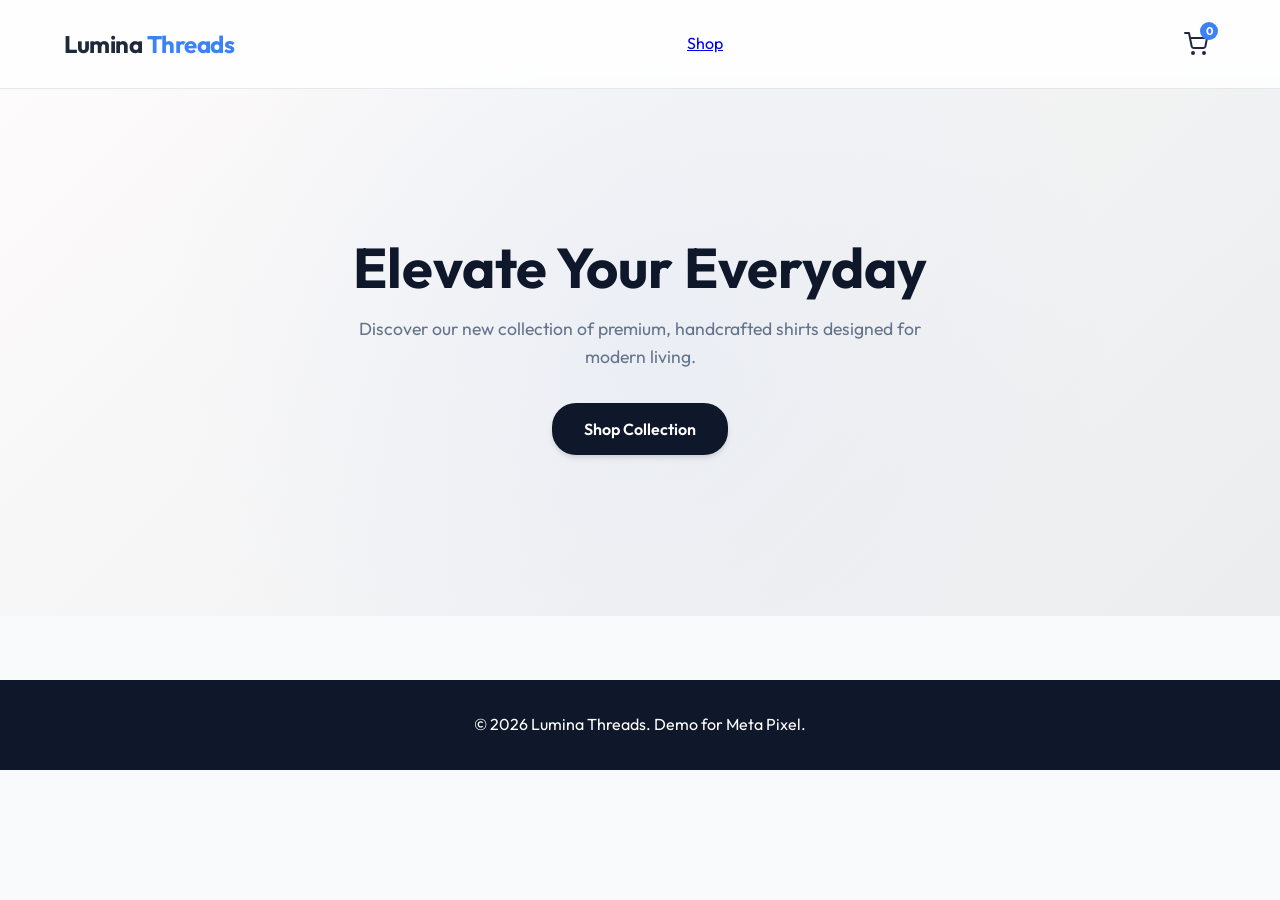
<file: index.html>
<!DOCTYPE html>
<html lang="en">

<head>
    <meta charset="UTF-8">
    <meta name="viewport" content="width=device-width, initial-scale=1.0">
    <title>Lumina Threads | Home</title>
    <!-- Modern Typography -->
    <link rel="preconnect" href="https://fonts.googleapis.com">
    <link rel="preconnect" href="https://fonts.gstatic.com" crossorigin>
    <link href="https://fonts.googleapis.com/css2?family=Outfit:wght@300;400;500;600;700&display=swap" rel="stylesheet">
    <link rel="stylesheet" href="styles.css">

    <!-- Meta Pixel Code -->
    <script>
        !function (f, b, e, v, n, t, s) {
            if (f.fbq) return; n = f.fbq = function () {
                n.callMethod ?
                n.callMethod.apply(n, arguments) : n.queue.push(arguments)
            };
            if (!f._fbq) f._fbq = n; n.push = n; n.loaded = !0; n.version = '2.0';
            n.queue = []; t = b.createElement(e); t.async = !0;
            t.src = v; s = b.getElementsByTagName(e)[0];
            s.parentNode.insertBefore(t, s)
        }(window, document, 'script',
            'https://connect.facebook.net/en_US/fbevents.js');
        fbq('init', '1961169484470477');
    </script>
    <noscript><img height="1" width="1" style="display:none"
            src="https://www.facebook.com/tr?id=1961169484470477&ev=PageView&noscript=1" /></noscript>
    <!-- End Meta Pixel Code -->

    <!-- Meta Pixel Base Code Placeholder -->
    <script>
        // Mock tracking function for demonstration purposes
        window.trackPixelEvent = function (eventName, parameters) {
            console.log(`%c[Meta Pixel Hook] %c${eventName}`, "color: #1877F2; font-weight: bold;", "color: #fff; background: #333; padding: 2px 6px; border-radius: 4px;", parameters || "");
        };
    </script>
</head>

<body>

    <!-- Navigation -->
    <nav class="navbar">
        <div class="logo">
            <a href="index.html" style="text-decoration: none; color: inherit;">
                <span>Lumina</span>
                <span class="logo-accent">Threads</span>
            </a>
        </div>
        <div class="nav-links">
            <a href="products.html" class="nav-link">Shop</a>
        </div>
        <div class="nav-actions">
            <button id="cart-btn" class="cart-toggle" aria-label="Go to Cart">
                <svg width="24" height="24" viewBox="0 0 24 24" fill="none" stroke="currentColor" stroke-width="2"
                    stroke-linecap="round" stroke-linejoin="round">
                    <circle cx="9" cy="21" r="1"></circle>
                    <circle cx="20" cy="21" r="1"></circle>
                    <path d="M1 1h4l2.68 13.39a2 2 0 0 0 2 1.61h9.72a2 2 0 0 0 2-1.61L23 6H6"></path>
                </svg>
                <span id="cart-count">0</span>
            </button>
        </div>
    </nav>

    <!-- Hero Section -->
    <header class="hero" id="home-hero">
        <div class="hero-content">
            <h1>Elevate Your Everyday</h1>
            <p>Discover our new collection of premium, handcrafted shirts designed for modern living.</p>
            <button class="cta-button" onclick="window.location.href='products.html'">Shop Collection</button>
        </div>
    </header>

    <footer>
        <p>&copy; <span id="year"></span> Lumina Threads. Demo for Meta Pixel.</p>
    </footer>

    <script src="data.js"></script>
    <script src="shared.js"></script>
    <script src="home.js"></script>
</body>

</html>
</file>
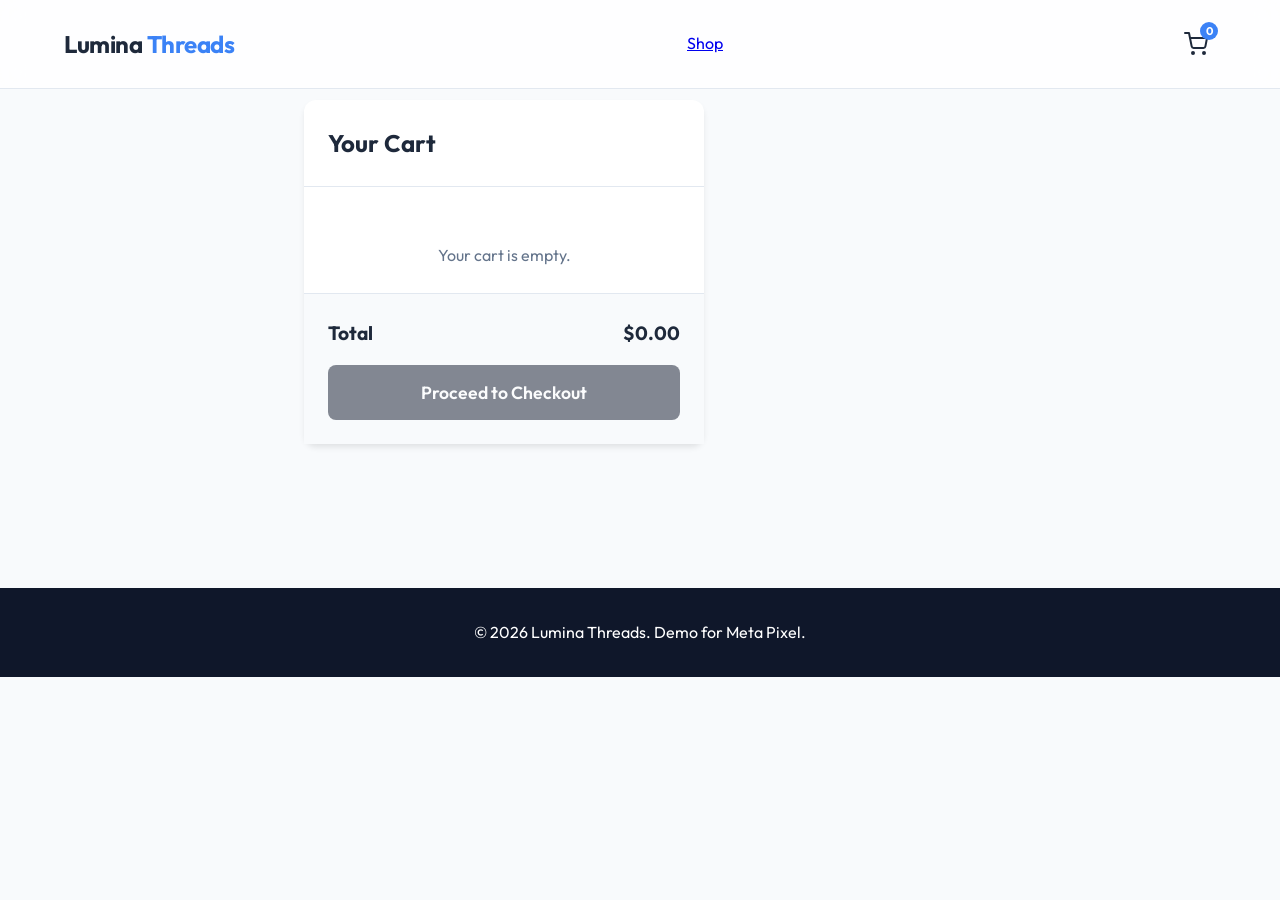
<file: cart.html>
<!DOCTYPE html>
<html lang="en">

<head>
    <meta charset="UTF-8">
    <meta name="viewport" content="width=device-width, initial-scale=1.0">
    <title>Lumina Threads | Your Cart</title>
    <!-- Modern Typography -->
    <link rel="preconnect" href="https://fonts.googleapis.com">
    <link rel="preconnect" href="https://fonts.gstatic.com" crossorigin>
    <link href="https://fonts.googleapis.com/css2?family=Outfit:wght@300;400;500;600;700&display=swap" rel="stylesheet">
    <link rel="stylesheet" href="styles.css">

    <!-- Meta Pixel Code -->
    <script>
        !function (f, b, e, v, n, t, s) {
            if (f.fbq) return; n = f.fbq = function () {
                n.callMethod ?
                n.callMethod.apply(n, arguments) : n.queue.push(arguments)
            };
            if (!f._fbq) f._fbq = n; n.push = n; n.loaded = !0; n.version = '2.0';
            n.queue = []; t = b.createElement(e); t.async = !0;
            t.src = v; s = b.getElementsByTagName(e)[0];
            s.parentNode.insertBefore(t, s)
        }(window, document, 'script',
            'https://connect.facebook.net/en_US/fbevents.js');
        fbq('init', '1961169484470477');
    </script>
    <noscript><img height="1" width="1" style="display:none"
            src="https://www.facebook.com/tr?id=1961169484470477&ev=PageView&noscript=1" /></noscript>
    <!-- End Meta Pixel Code -->

    <script>
        window.trackPixelEvent = function (eventName, parameters) {
            console.log(`%c[Meta Pixel Hook] %c${eventName}`, "color: #1877F2; font-weight: bold;", "color: #fff; background: #333; padding: 2px 6px; border-radius: 4px;", parameters || "");
        };
    </script>
</head>

<body>

    <!-- Navigation -->
    <nav class="navbar">
        <div class="logo">
            <a href="index.html" style="text-decoration: none; color: inherit;">
                <span>Lumina</span>
                <span class="logo-accent">Threads</span>
            </a>
        </div>
        <div class="nav-links">
            <a href="products.html" class="nav-link">Shop</a>
        </div>
        <div class="nav-actions">
            <!-- Icon is just a static counter for this page -->
            <button id="cart-btn" class="cart-toggle" aria-label="Go to Cart">
                <svg width="24" height="24" viewBox="0 0 24 24" fill="none" stroke="currentColor" stroke-width="2"
                    stroke-linecap="round" stroke-linejoin="round">
                    <circle cx="9" cy="21" r="1"></circle>
                    <circle cx="20" cy="21" r="1"></circle>
                    <path d="M1 1h4l2.68 13.39a2 2 0 0 0 2 1.61h9.72a2 2 0 0 0 2-1.61L23 6H6"></path>
                </svg>
                <span id="cart-count">0</span>
            </button>
        </div>
    </nav>

    <main class="products-container" style="padding-top: 100px; max-width: 800px; margin: 0 auto;">
        <div class="cart-drawer-content"
            style="position: static; width: 100%; border-radius: 12px; box-shadow: 0 4px 6px -1px rgb(0 0 0 / 0.1);">
            <div class="cart-header">
                <h2>Your Cart</h2>
            </div>

            <div id="cart-items" class="cart-items-container" style="max-height: none;">
                <!-- Cart items will be injected here -->
            </div>

            <div class="cart-footer">
                <div class="cart-total">
                    <span>Total</span>
                    <span id="cart-total-price">$0.00</span>
                </div>
                <!-- Pixel Hook: InitiateCheckout -->
                <button id="checkout-btn" class="checkout-btn" disabled>Proceed to Checkout</button>
            </div>
        </div>
    </main>

    <footer>
        <p>&copy; <span id="year"></span> Lumina Threads. Demo for Meta Pixel.</p>
    </footer>

    <script src="data.js"></script>
    <script src="shared.js"></script>
    <script src="cart.js"></script>
</body>

</html>
</file>
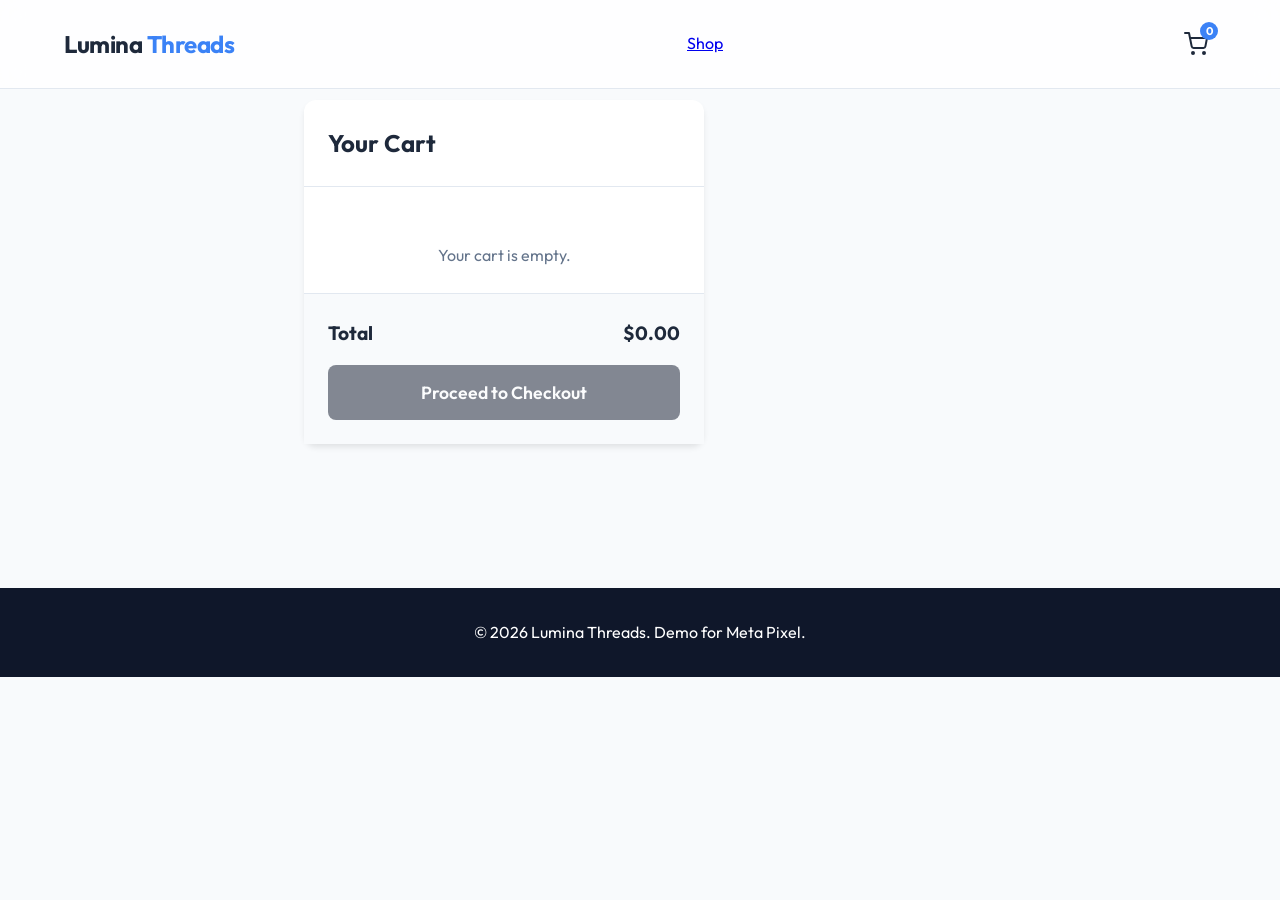
<file: checkout.html>
<!DOCTYPE html>
<html lang="en">

<head>
    <meta charset="UTF-8">
    <meta name="viewport" content="width=device-width, initial-scale=1.0">
    <title>Lumina Threads | Checkout</title>
    <!-- Modern Typography -->
    <link rel="preconnect" href="https://fonts.googleapis.com">
    <link rel="preconnect" href="https://fonts.gstatic.com" crossorigin>
    <link href="https://fonts.googleapis.com/css2?family=Outfit:wght@300;400;500;600;700&display=swap" rel="stylesheet">
    <link rel="stylesheet" href="styles.css">

    <style>
        .checkout-form {
            background: #fff;
            padding: 2rem;
            border-radius: 12px;
            box-shadow: 0 4px 6px -1px rgb(0 0 0 / 0.1);
        }

        .form-group {
            margin-bottom: 1.5rem;
        }

        .form-group label {
            display: block;
            margin-bottom: 0.5rem;
            font-weight: 500;
        }

        .form-group input {
            width: 100%;
            padding: 0.75rem;
            border: 1px solid #ddd;
            border-radius: 6px;
            font-family: inherit;
        }
    </style>

    <!-- Meta Pixel Code -->
    <script>
        !function (f, b, e, v, n, t, s) {
            if (f.fbq) return; n = f.fbq = function () {
                n.callMethod ?
                n.callMethod.apply(n, arguments) : n.queue.push(arguments)
            };
            if (!f._fbq) f._fbq = n; n.push = n; n.loaded = !0; n.version = '2.0';
            n.queue = []; t = b.createElement(e); t.async = !0;
            t.src = v; s = b.getElementsByTagName(e)[0];
            s.parentNode.insertBefore(t, s)
        }(window, document, 'script',
            'https://connect.facebook.net/en_US/fbevents.js');
        fbq('init', '1961169484470477');
    </script>
    <noscript><img height="1" width="1" style="display:none"
            src="https://www.facebook.com/tr?id=1961169484470477&ev=PageView&noscript=1" /></noscript>
    <!-- End Meta Pixel Code -->

    <script>
        window.trackPixelEvent = function (eventName, parameters) {
            console.log(`%c[Meta Pixel Hook] %c${eventName}`, "color: #1877F2; font-weight: bold;", "color: #fff; background: #333; padding: 2px 6px; border-radius: 4px;", parameters || "");
        };
    </script>
</head>

<body>

    <!-- Navigation -->
    <nav class="navbar">
        <div class="logo">
            <a href="index.html" style="text-decoration: none; color: inherit;">
                <span>Lumina</span>
                <span class="logo-accent">Threads</span>
            </a>
        </div>
        <div class="nav-links">
            <a href="products.html" class="nav-link">Shop</a>
        </div>
    </nav>

    <main class="products-container" style="padding-top: 100px; max-width: 600px; margin: 0 auto;">
        <h2 class="section-title">Checkout</h2>
        <form id="checkout-form" class="checkout-form">
            <h3>Shipping Information</h3>
            <div class="form-group">
                <label for="name">Full Name</label>
                <input type="text" id="name" required>
            </div>
            <div class="form-group">
                <label for="address">Address</label>
                <input type="text" id="address" required>
            </div>

            <button type="button" id="save-shipping" class="cta-button"
                style="margin-bottom:2rem; width:100%; background:#333;">Save Shipping Info</button>

            <h3>Payment Information</h3>
            <div class="form-group">
                <label for="card">Credit Card Number (Mock)</label>
                <input type="text" id="card" placeholder="1234 5678 9101 1121" required>
            </div>

            <button type="submit" id="complete-purchase" class="cta-button" style="width: 100%;">Complete
                Purchase</button>
        </form>
    </main>

    <footer>
        <p>&copy; <span id="year"></span> Lumina Threads. Demo for Meta Pixel.</p>
    </footer>

    <script src="data.js"></script>
    <script src="shared.js"></script>
    <script src="checkout.js"></script>
</body>

</html>
</file>
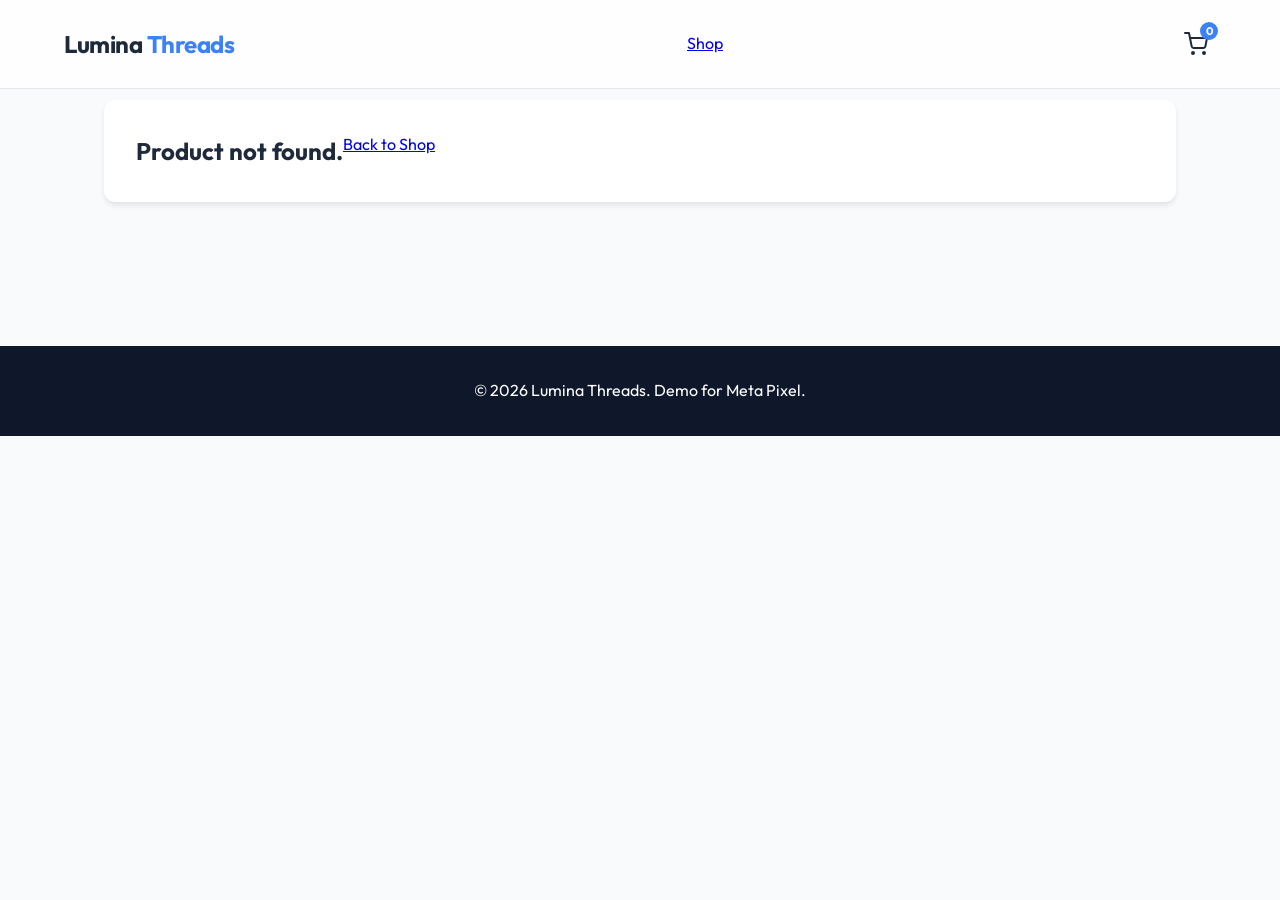
<file: product.html>
<!DOCTYPE html>
<html lang="en">

<head>
    <meta charset="UTF-8">
    <meta name="viewport" content="width=device-width, initial-scale=1.0">
    <title>Lumina Threads | Product Details</title>
    <!-- Modern Typography -->
    <link rel="preconnect" href="https://fonts.googleapis.com">
    <link rel="preconnect" href="https://fonts.gstatic.com" crossorigin>
    <link href="https://fonts.googleapis.com/css2?family=Outfit:wght@300;400;500;600;700&display=swap" rel="stylesheet">
    <link rel="stylesheet" href="styles.css">

    <!-- Meta Pixel Code -->
    <script>
        !function (f, b, e, v, n, t, s) {
            if (f.fbq) return; n = f.fbq = function () {
                n.callMethod ?
                n.callMethod.apply(n, arguments) : n.queue.push(arguments)
            };
            if (!f._fbq) f._fbq = n; n.push = n; n.loaded = !0; n.version = '2.0';
            n.queue = []; t = b.createElement(e); t.async = !0;
            t.src = v; s = b.getElementsByTagName(e)[0];
            s.parentNode.insertBefore(t, s)
        }(window, document, 'script',
            'https://connect.facebook.net/en_US/fbevents.js');
        fbq('init', '1961169484470477');
    </script>
    <noscript><img height="1" width="1" style="display:none"
            src="https://www.facebook.com/tr?id=1961169484470477&ev=PageView&noscript=1" /></noscript>
    <!-- End Meta Pixel Code -->

    <script>
        window.trackPixelEvent = function (eventName, parameters) {
            console.log(`%c[Meta Pixel Hook] %c${eventName}`, "color: #1877F2; font-weight: bold;", "color: #fff; background: #333; padding: 2px 6px; border-radius: 4px;", parameters || "");
        };
    </script>
</head>

<body>

    <!-- Navigation -->
    <nav class="navbar">
        <div class="logo">
            <a href="index.html" style="text-decoration: none; color: inherit;">
                <span>Lumina</span>
                <span class="logo-accent">Threads</span>
            </a>
        </div>
        <div class="nav-links">
            <a href="products.html" class="nav-link">Shop</a>
        </div>
        <div class="nav-actions">
            <button id="cart-btn" class="cart-toggle" aria-label="Go to Cart">
                <svg width="24" height="24" viewBox="0 0 24 24" fill="none" stroke="currentColor" stroke-width="2"
                    stroke-linecap="round" stroke-linejoin="round">
                    <circle cx="9" cy="21" r="1"></circle>
                    <circle cx="20" cy="21" r="1"></circle>
                    <path d="M1 1h4l2.68 13.39a2 2 0 0 0 2 1.61h9.72a2 2 0 0 0 2-1.61L23 6H6"></path>
                </svg>
                <span id="cart-count">0</span>
            </button>
        </div>
    </nav>

    <!-- Product Details Section -->
    <main class="products-container" style="padding-top: 100px;">
        <div id="product-details" class="modal-body"
            style="background:#fff; border-radius: 12px; box-shadow: 0 4px 6px -1px rgb(0 0 0 / 0.1); padding: 2rem;">
            <!-- Content injected by JS -->
            <p>Loading product...</p>
        </div>
    </main>

    <footer>
        <p>&copy; <span id="year"></span> Lumina Threads. Demo for Meta Pixel.</p>
    </footer>

    <script src="data.js"></script>
    <script src="shared.js"></script>
    <script src="product.js"></script>
</body>

</html>
</file>
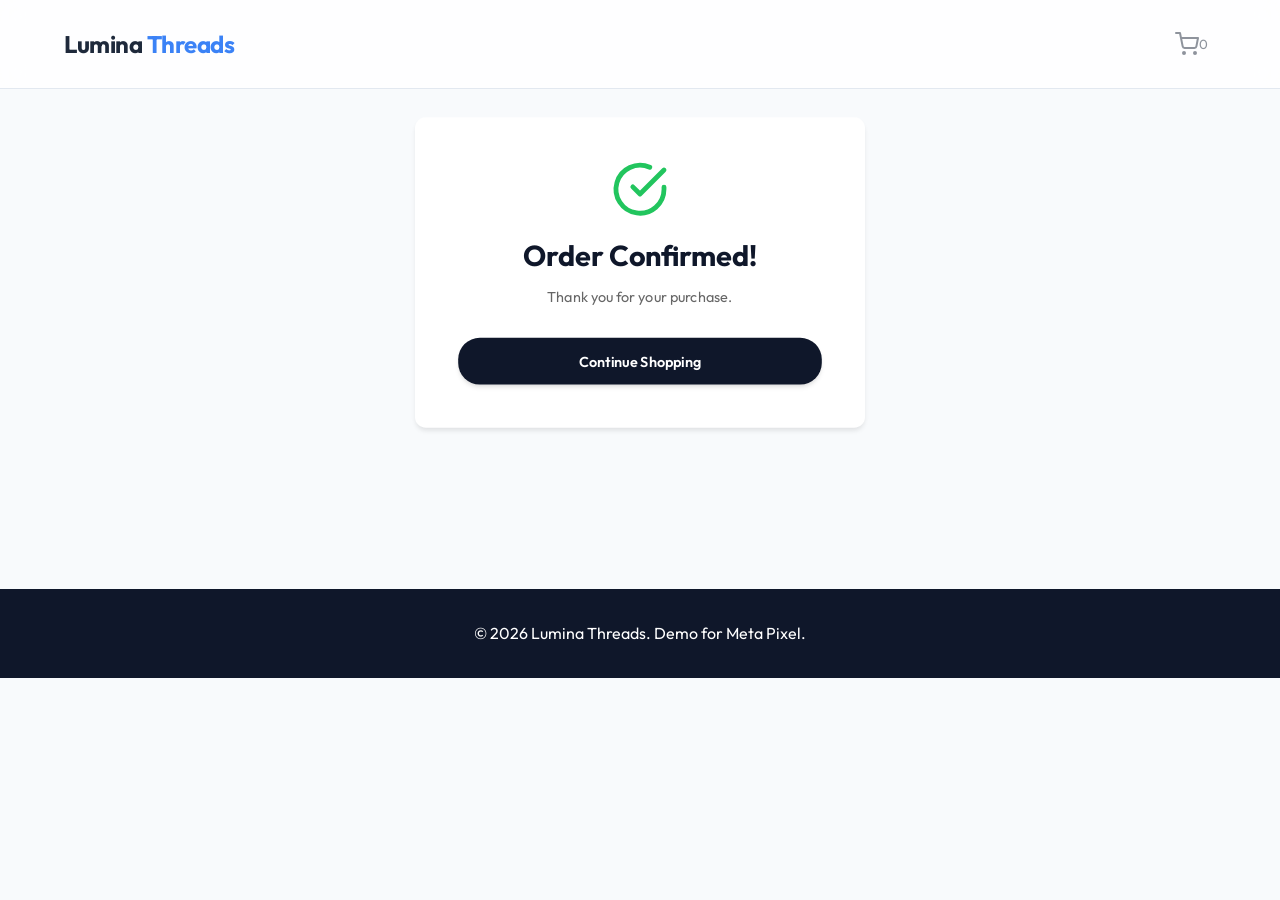
<file: success.html>
<!DOCTYPE html>
<html lang="en">

<head>
    <meta charset="UTF-8">
    <meta name="viewport" content="width=device-width, initial-scale=1.0">
    <title>Lumina Threads | Order Confirmed</title>
    <!-- Modern Typography -->
    <link rel="preconnect" href="https://fonts.googleapis.com">
    <link rel="preconnect" href="https://fonts.gstatic.com" crossorigin>
    <link href="https://fonts.googleapis.com/css2?family=Outfit:wght@300;400;500;600;700&display=swap" rel="stylesheet">
    <link rel="stylesheet" href="styles.css">

    <!-- Meta Pixel Code -->
    <script>
        !function (f, b, e, v, n, t, s) {
            if (f.fbq) return; n = f.fbq = function () {
                n.callMethod ?
                n.callMethod.apply(n, arguments) : n.queue.push(arguments)
            };
            if (!f._fbq) f._fbq = n; n.push = n; n.loaded = !0; n.version = '2.0';
            n.queue = []; t = b.createElement(e); t.async = !0;
            t.src = v; s = b.getElementsByTagName(e)[0];
            s.parentNode.insertBefore(t, s)
        }(window, document, 'script',
            'https://connect.facebook.net/en_US/fbevents.js');
        fbq('init', '1961169484470477');
    </script>
    <noscript><img height="1" width="1" style="display:none"
            src="https://www.facebook.com/tr?id=1961169484470477&ev=PageView&noscript=1" /></noscript>
    <!-- End Meta Pixel Code -->

    <script>
        window.trackPixelEvent = function (eventName, parameters) {
            console.log(`%c[Meta Pixel Hook] %c${eventName}`, "color: #1877F2; font-weight: bold;", "color: #fff; background: #333; padding: 2px 6px; border-radius: 4px;", parameters || "");
        };
    </script>
</head>

<body>

    <!-- Navigation -->
    <nav class="navbar">
        <div class="logo">
            <a href="index.html" style="text-decoration: none; color: inherit;">
                <span>Lumina</span>
                <span class="logo-accent">Threads</span>
            </a>
        </div>
        <div class="nav-actions">
            <button class="cart-toggle" aria-label="Go to Cart" style="opacity:0.5; cursor:default;">
                <svg width="24" height="24" viewBox="0 0 24 24" fill="none" stroke="currentColor" stroke-width="2"
                    stroke-linecap="round" stroke-linejoin="round">
                    <circle cx="9" cy="21" r="1"></circle>
                    <circle cx="20" cy="21" r="1"></circle>
                    <path d="M1 1h4l2.68 13.39a2 2 0 0 0 2 1.61h9.72a2 2 0 0 0 2-1.61L23 6H6"></path>
                </svg>
                <span>0</span>
            </button>
        </div>
    </nav>

    <main class="products-container" style="padding-top: 100px; text-align: center;">
        <div class="success-card"
            style="background:#fff; border-radius:12px; padding:3rem; max-width:500px; margin:0 auto; box-shadow: 0 4px 6px -1px rgb(0 0 0 / 0.1);">
            <div class="success-icon" style="margin-bottom:1rem;">
                <svg width="64" height="64" viewBox="0 0 24 24" fill="none" stroke="#22c55e" stroke-width="2"
                    stroke-linecap="round" stroke-linejoin="round" style="display:inline-block;">
                    <path d="M22 11.08V12a10 10 0 1 1-5.93-9.14"></path>
                    <polyline points="22 4 12 14.01 9 11.01"></polyline>
                </svg>
            </div>
            <h2 style="font-size:2rem; margin-bottom:0.5rem;">Order Confirmed!</h2>
            <p style="color:#666; margin-bottom:2rem;">Thank you for your purchase.</p>
            <button onclick="window.location.href='index.html'" class="cta-button" style="width:100%;">Continue
                Shopping</button>
        </div>
    </main>

    <footer>
        <p>&copy; <span id="year"></span> Lumina Threads. Demo for Meta Pixel.</p>
    </footer>

    <script src="shared.js"></script>
    <script src="success.js"></script>
</body>

</html>
</file>
<file: styles.css>
/* --- CSS Variables & Theming --- */
:root {
    --primary-color: #0f172a; /* Slate 900 */
    --accent-color: #3b82f6; /* Blue 500 */
    --accent-hover: #2563eb; /* Blue 600 */
    --background-color: #f8fafc; /* Slate 50 */
    --surface-color: #ffffff;
    --text-primary: #1e293b; /* Slate 800 */
    --text-secondary: #64748b; /* Slate 500 */
    --border-color: #e2e8f0; /* Slate 200 */
    
    --radius-sm: 8px;
    --radius-md: 12px;
    --radius-lg: 24px;
    
    --shadow-sm: 0 1px 3px rgba(0,0,0,0.05);
    --shadow-md: 0 4px 6px -1px rgba(0,0,0,0.1), 0 2px 4px -1px rgba(0,0,0,0.06);
    --shadow-lg: 0 20px 25px -5px rgba(0,0,0,0.1), 0 10px 10px -5px rgba(0,0,0,0.04);
    
    --transition: all 0.3s cubic-bezier(0.4, 0, 0.2, 1);
}

/* --- Base & Reset --- */
* {
    margin: 0;
    padding: 0;
    box-sizing: border-box;
}

body {
    font-family: 'Outfit', sans-serif;
    background-color: var(--background-color);
    color: var(--text-primary);
    line-height: 1.6;
    overflow-x: hidden;
}

button {
    font-family: inherit;
    cursor: pointer;
    border: none;
    background: none;
    transition: var(--transition);
}

img {
    max-width: 100%;
    height: auto;
    display: block;
}

/* --- Typography Helpers --- */
.text-center { text-align: center; }
.w-full { width: 100%; }

/* --- Navigation --- */
.navbar {
    display: flex;
    justify-content: space-between;
    align-items: center;
    padding: 1.5rem 5%;
    background-color: rgba(255, 255, 255, 0.8);
    backdrop-filter: blur(12px);
    -webkit-backdrop-filter: blur(12px);
    position: fixed;
    top: 0;
    width: 100%;
    z-index: 100;
    border-bottom: 1px solid var(--border-color);
}

.logo {
    font-size: 1.5rem;
    font-weight: 700;
    letter-spacing: -0.5px;
}

.logo-accent {
    color: var(--accent-color);
}

.cart-toggle {
    position: relative;
    padding: 0.5rem;
    color: var(--text-primary);
    display: flex;
    align-items: center;
}

.cart-toggle:hover {
    color: var(--accent-color);
}

#cart-count {
    position: absolute;
    top: -2px;
    right: -2px;
    background-color: var(--accent-color);
    color: white;
    font-size: 0.7rem;
    font-weight: 700;
    width: 18px;
    height: 18px;
    border-radius: 50%;
    display: flex;
    align-items: center;
    justify-content: center;
}

/* --- Hero Section --- */
.hero {
    margin-top: 76px; /* Offset for navbar */
    min-height: 60vh;
    display: flex;
    align-items: center;
    justify-content: center;
    text-align: center;
    padding: 2rem;
    background: linear-gradient(135deg, #fdfbfb 0%, #ebedee 100%);
    position: relative;
}

.hero::before {
    content: '';
    position: absolute;
    top: 0; left: 0; right: 0; bottom: 0;
    background: radial-gradient(circle at center, rgba(59, 130, 246, 0.05) 0%, transparent 70%);
}

.hero-content {
    max-width: 600px;
    z-index: 1;
}

.hero h1 {
    font-size: 3.5rem;
    line-height: 1.1;
    margin-bottom: 1rem;
    color: var(--primary-color);
}

.hero p {
    font-size: 1.1rem;
    color: var(--text-secondary);
    margin-bottom: 2rem;
}

.cta-button {
    background-color: var(--primary-color);
    color: white;
    padding: 1rem 2rem;
    font-size: 1rem;
    font-weight: 600;
    border-radius: var(--radius-lg);
    box-shadow: var(--shadow-md);
}

.cta-button:hover {
    background-color: var(--accent-color);
    transform: translateY(-2px);
    box-shadow: var(--shadow-lg);
}

/* --- Product Grid --- */
.products-container {
    padding: 5rem 5%;
    max-width: 1200px;
    margin: 0 auto;
}

.section-title {
    font-size: 2rem;
    margin-bottom: 3rem;
    text-align: center;
}

.product-grid {
    display: grid;
    grid-template-columns: repeat(auto-fill, minmax(280px, 1fr));
    gap: 2rem;
}

/* Product Card */
.product-card {
    background: var(--surface-color);
    border-radius: var(--radius-md);
    overflow: hidden;
    box-shadow: var(--shadow-sm);
    transition: var(--transition);
    display: flex;
    flex-direction: column;
}

.product-card:hover {
    box-shadow: var(--shadow-lg);
    transform: translateY(-5px);
}

.product-image-wrapper {
    position: relative;
    overflow: hidden;
    aspect-ratio: 3/4;
    background-color: #f1f5f9;
}

.product-image-wrapper img {
    width: 100%;
    height: 100%;
    object-fit: cover;
    transition: transform 0.5s ease;
}

.product-card:hover .product-image-wrapper img {
    transform: scale(1.05);
}

.quick-view-btn {
    position: absolute;
    bottom: 1rem;
    left: 50%;
    transform: translateX(-50%) translateY(150%);
    background: rgba(255, 255, 255, 0.95);
    color: var(--primary-color);
    padding: 0.6rem 1.2rem;
    border-radius: var(--radius-lg);
    font-weight: 600;
    font-size: 0.9rem;
    opacity: 0;
    transition: all 0.3s cubic-bezier(0.34, 1.56, 0.64, 1);
}

.product-card:hover .quick-view-btn {
    transform: translateX(-50%) translateY(0);
    opacity: 1;
}

.quick-view-btn:hover {
    background: var(--primary-color);
    color: white;
}

.product-info {
    padding: 1.5rem;
    flex-grow: 1;
    display: flex;
    flex-direction: column;
}

.product-category {
    font-size: 0.8rem;
    color: var(--text-secondary);
    text-transform: uppercase;
    letter-spacing: 1px;
    margin-bottom: 0.5rem;
}

.product-title {
    font-size: 1.1rem;
    font-weight: 600;
    margin-bottom: 0.5rem;
    color: var(--primary-color);
}

.product-price {
    font-weight: 700;
    font-size: 1.2rem;
    color: var(--accent-color);
    margin-bottom: 1rem;
}

.add-to-cart-btn {
    margin-top: auto;
    background-color: var(--surface-color);
    color: var(--primary-color);
    border: 1px solid var(--border-color);
    padding: 0.75rem;
    border-radius: var(--radius-sm);
    font-weight: 600;
}

.add-to-cart-btn:hover {
    background-color: var(--primary-color);
    color: white;
    border-color: var(--primary-color);
}

/* --- Modal Overlay --- */
.modal-overlay {
    position: fixed;
    top: 0; left: 0; right: 0; bottom: 0;
    background: rgba(15, 23, 42, 0.6);
    backdrop-filter: blur(4px);
    z-index: 1000;
    display: flex;
    align-items: center;
    justify-content: center;
    opacity: 0;
    pointer-events: none;
    transition: opacity 0.3s ease;
}

.modal-overlay.active {
    opacity: 1;
    pointer-events: all;
}

.modal-content {
    background: var(--surface-color);
    border-radius: var(--radius-md);
    width: 90%;
    max-width: 800px;
    max-height: 90vh;
    overflow-y: auto;
    position: relative;
    transform: scale(0.95);
    transition: transform 0.3s cubic-bezier(0.34, 1.56, 0.64, 1);
}

.modal-overlay.active .modal-content {
    transform: scale(1);
}

.close-modal {
    position: absolute;
    top: 1rem;
    right: 1rem;
    font-size: 1.5rem;
    width: 32px;
    height: 32px;
    display: flex;
    align-items: center;
    justify-content: center;
    background: var(--background-color);
    border-radius: 50%;
    z-index: 2;
}

.close-modal:hover {
    background: var(--border-color);
}

.modal-body {
    display: flex;
    flex-direction: column;
}

@media (min-width: 768px) {
    .modal-body {
        flex-direction: row;
    }
}

.modal-image-container {
    flex: 1;
    background: #f1f5f9;
}

.modal-image-container img {
    width: 100%;
    height: 100%;
    object-fit:cover;
}

.modal-details {
    flex: 1;
    padding: 2rem;
    display: flex;
    flex-direction: column;
}

.modal-details h3 {
    font-size: 1.8rem;
    margin-bottom: 0.5rem;
}

.modal-details .price {
    font-size: 1.5rem;
    color: var(--accent-color);
    font-weight: 700;
    margin-bottom: 1.5rem;
}

.modal-details .description {
    color: var(--text-secondary);
    margin-bottom: 2rem;
    line-height: 1.8;
}

.modal-details .add-to-cart-btn {
    background: var(--primary-color);
    color: white;
    padding: 1rem;
    border-radius: var(--radius-sm);
    font-size: 1.1rem;
}
.modal-details .add-to-cart-btn:hover {
    background: var(--accent-color);
}


/* --- Cart Drawer --- */
.cart-drawer-overlay {
    position: fixed;
    top: 0; left: 0; right: 0; bottom: 0;
    background: rgba(15, 23, 42, 0.4);
    z-index: 1000;
    opacity: 0;
    pointer-events: none;
    transition: opacity 0.3s ease;
}

.cart-drawer-overlay.active {
    opacity: 1;
    pointer-events: all;
}

.cart-drawer-content {
    position: absolute;
    top: 0;
    right: -400px;
    width: 100%;
    max-width: 400px;
    height: 100%;
    background: var(--surface-color);
    box-shadow: -5px 0 25px rgba(0,0,0,0.1);
    display: flex;
    flex-direction: column;
    transition: right 0.4s cubic-bezier(0.25, 0.46, 0.45, 0.94);
}

.cart-drawer-overlay.active .cart-drawer-content {
    right: 0;
}

.cart-header {
    padding: 1.5rem;
    border-bottom: 1px solid var(--border-color);
    display: flex;
    justify-content: space-between;
    align-items: center;
}

.close-cart {
    font-size: 1.5rem;
}

.cart-items-container {
    flex: 1;
    overflow-y: auto;
    padding: 1.5rem;
    display: flex;
    flex-direction: column;
    gap: 1.5rem;
}

.empty-cart-message {
    text-align: center;
    color: var(--text-secondary);
    margin-top: 2rem;
}

.cart-item {
    display: flex;
    gap: 1rem;
    align-items: center;
}

.cart-item-img {
    width: 70px;
    height: 70px;
    border-radius: var(--radius-sm);
    object-fit: cover;
}

.cart-item-details {
    flex: 1;
}

.cart-item-title {
    font-weight: 600;
    font-size: 0.95rem;
    margin-bottom: 0.2rem;
}

.cart-item-price {
    color: var(--accent-color);
    font-weight: 500;
    font-size: 0.9rem;
}

.remove-item {
    color: #ef4444;
    font-size: 0.8rem;
    margin-top: 0.5rem;
}

.remove-item:hover {
    text-decoration: underline;
}

.cart-footer {
    padding: 1.5rem;
    border-top: 1px solid var(--border-color);
    background: var(--background-color);
}

.cart-total {
    display: flex;
    justify-content: space-between;
    font-size: 1.2rem;
    font-weight: 700;
    margin-bottom: 1rem;
}

.checkout-btn {
    width: 100%;
    background: var(--primary-color);
    color: white;
    padding: 1rem;
    border-radius: var(--radius-sm);
    font-weight: 600;
    font-size: 1.1rem;
}

.checkout-btn:hover:not(:disabled) {
    background: var(--accent-color);
}

.checkout-btn:disabled {
    opacity: 0.5;
    cursor: not-allowed;
}

/* Checkout Success Overlay */
.checkout-success-overlay {
    position: fixed;
    top: 0; left: 0; right: 0; bottom: 0;
    background: rgba(255, 255, 255, 0.9);
    z-index: 2000;
    display: flex;
    align-items: center;
    justify-content: center;
    opacity: 0;
    pointer-events: none;
    transition: opacity 0.3s ease;
}

.checkout-success-overlay.active {
    opacity: 1;
    pointer-events: all;
}

.success-card {
    background: white;
    padding: 3rem;
    border-radius: var(--radius-lg);
    box-shadow: var(--shadow-lg);
    text-align: center;
    transform: scale(0.9);
    transition: transform 0.3s ease;
}

.checkout-success-overlay.active .success-card {
    transform: scale(1);
}

.success-icon {
    display: flex;
    justify-content: center;
    margin-bottom: 1rem;
}

.success-card h2 {
    color: var(--primary-color);
    margin-bottom: 0.5rem;
}

.success-card p {
    color: var(--text-secondary);
    margin-bottom: 2rem;
}

/* Footer */
footer {
    text-align: center;
    padding: 2rem;
    background: var(--primary-color);
    color: white;
    margin-top: 4rem;
}
</file>
